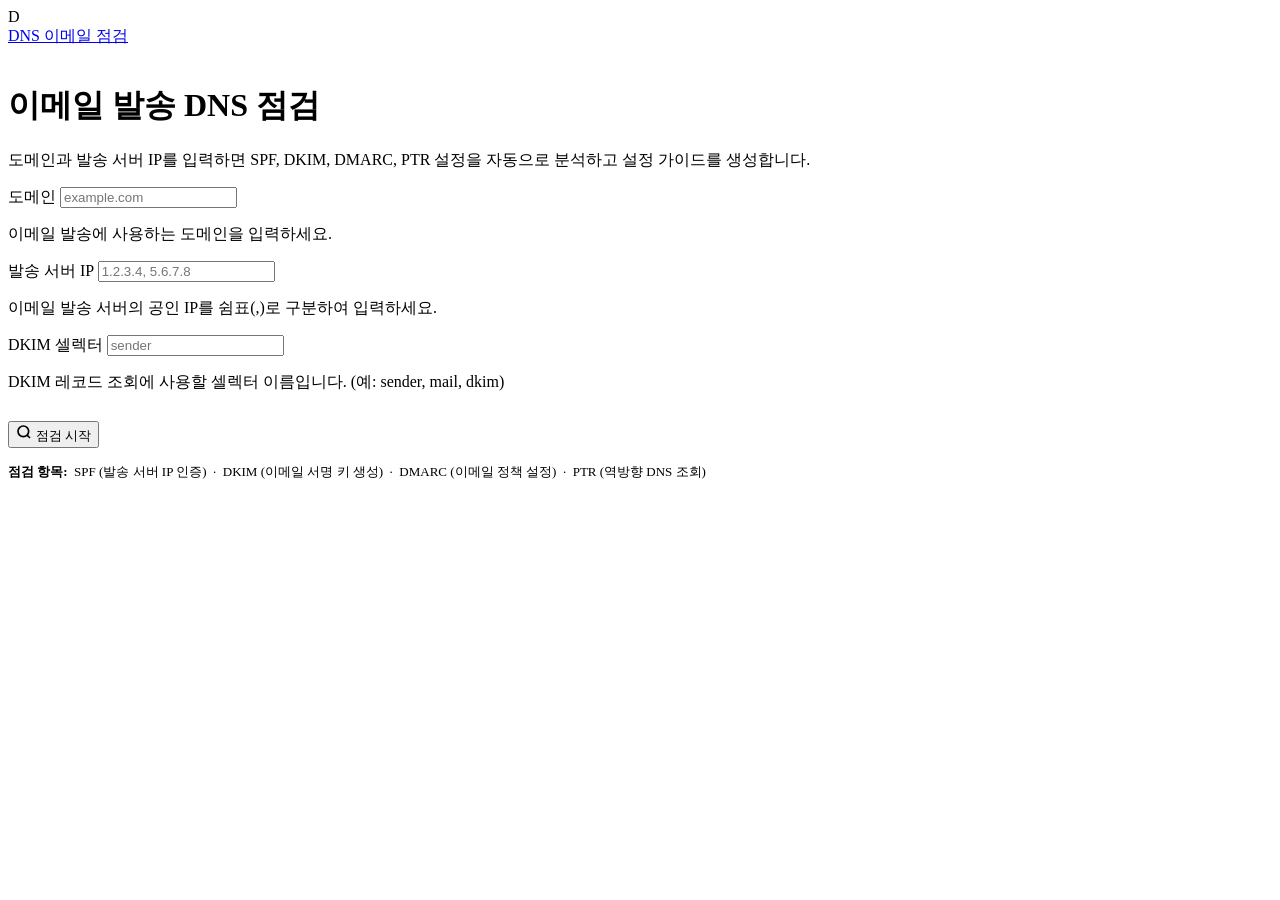
<file: src/main/resources/templates/index.html>
<!DOCTYPE html>
<html lang="ko" xmlns:th="http://www.thymeleaf.org">
<head>
    <meta charset="UTF-8">
    <meta name="viewport" content="width=device-width, initial-scale=1.0">
    <title>DNS 이메일 점검</title>
    <link rel="stylesheet" th:href="@{/css/toss-style.css}">
</head>
<body>

<header class="header">
    <div class="header-inner">
        <div class="header-logo">D</div>
        <a href="/" class="header-title">DNS 이메일 점검</a>
    </div>
</header>

<main class="page">
    <div style="padding-top: 16px;">
        <h1 class="page-title">이메일 발송 DNS 점검</h1>
        <p class="page-subtitle">도메인과 발송 서버 IP를 입력하면 SPF, DKIM, DMARC, PTR 설정을 자동으로 분석하고 설정 가이드를 생성합니다.</p>
    </div>

    <div class="card">
        <form action="/check" method="post">
            <div class="form-group">
                <label class="form-label" for="domain">도메인</label>
                <input class="form-input" type="text" id="domain" name="domain"
                       placeholder="example.com" required autocomplete="off">
                <p class="form-hint">이메일 발송에 사용하는 도메인을 입력하세요.</p>
            </div>

            <div class="form-group">
                <label class="form-label" for="publicIps">발송 서버 IP</label>
                <input class="form-input" type="text" id="publicIps" name="publicIps"
                       placeholder="1.2.3.4, 5.6.7.8" required autocomplete="off">
                <p class="form-hint">이메일 발송 서버의 공인 IP를 쉼표(,)로 구분하여 입력하세요.</p>
            </div>

            <div class="form-group" style="margin-bottom: 28px;">
                <label class="form-label" for="selector">DKIM 셀렉터</label>
                <input class="form-input" type="text" id="selector" name="selector"
                       placeholder="sender" required autocomplete="off">
                <p class="form-hint">DKIM 레코드 조회에 사용할 셀렉터 이름입니다. (예: sender, mail, dkim)</p>
            </div>

            <button type="submit" class="btn btn-primary">
                <svg width="16" height="16" viewBox="0 0 24 24" fill="none" stroke="currentColor" stroke-width="2.5">
                    <circle cx="11" cy="11" r="8"/><path d="m21 21-4.35-4.35"/>
                </svg>
                점검 시작
            </button>
        </form>
    </div>

    <div class="card card-sm" style="background: var(--color-primary-light); box-shadow: none;">
        <p style="font-size: 13px; color: var(--color-primary); line-height: 1.7;">
            <strong>점검 항목:</strong>
            &nbsp;SPF (발송 서버 IP 인증) &nbsp;·&nbsp;
            DKIM (이메일 서명 키 생성) &nbsp;·&nbsp;
            DMARC (이메일 정책 설정) &nbsp;·&nbsp;
            PTR (역방향 DNS 조회)
        </p>
    </div>
</main>

</body>
</html>
</file>
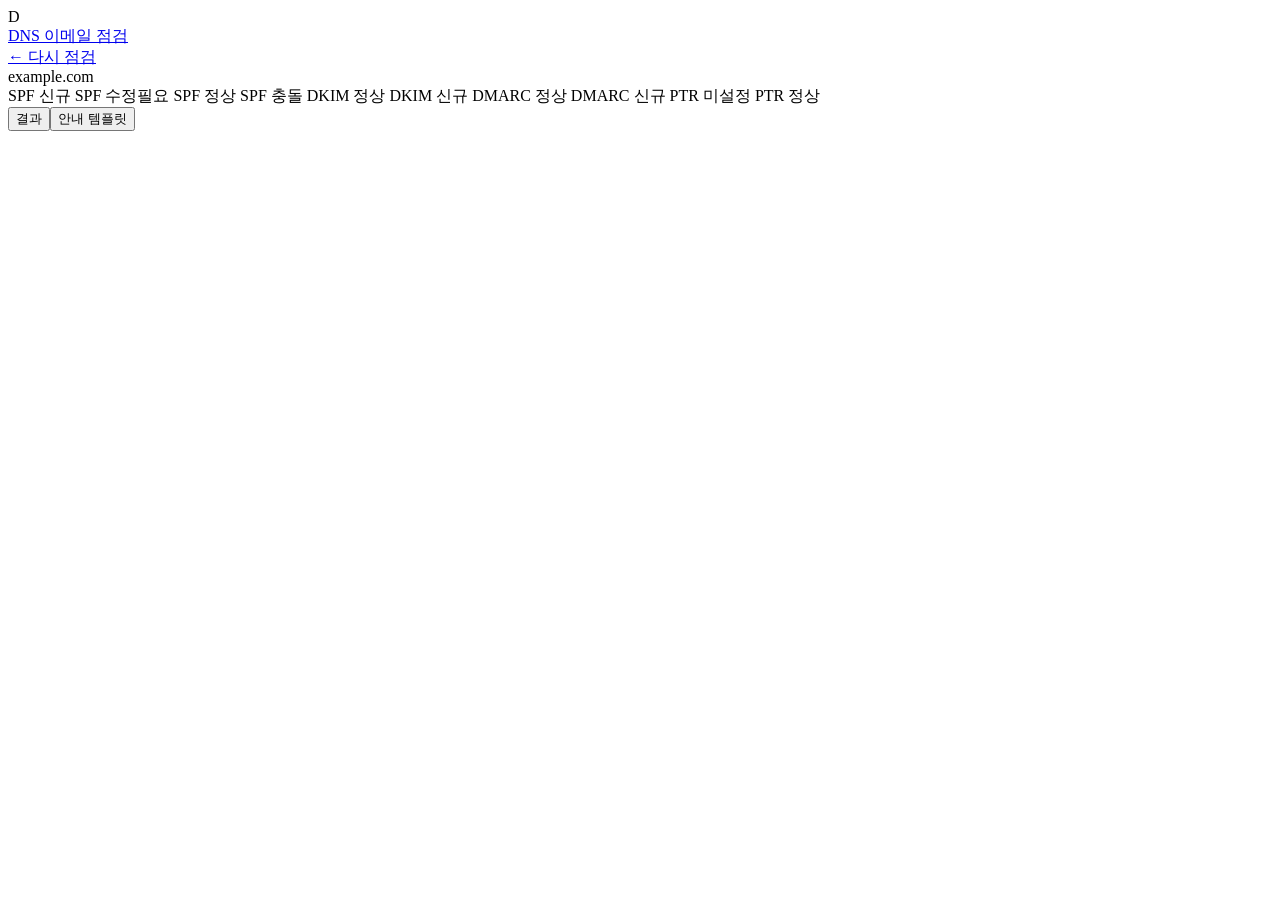
<file: src/main/resources/templates/result.html>
<!DOCTYPE html>
<html lang="ko" xmlns:th="http://www.thymeleaf.org">
<head>
    <meta charset="UTF-8">
    <meta name="viewport" content="width=device-width, initial-scale=1.0">
    <title th:text="'DNS 점검 결과 — ' + ${response.domain()}">DNS 점검 결과</title>
    <link rel="stylesheet" th:href="@{/css/toss-style.css}">
</head>
<body>

<header class="header">
    <div class="header-inner">
        <div class="header-logo">D</div>
        <a href="/" class="header-title">DNS 이메일 점검</a>
        <div style="margin-left: auto;">
            <a href="/" class="btn btn-secondary btn-sm">← 다시 점검</a>
        </div>
    </div>
</header>

<main class="page">
    <!-- Result Header -->
    <div class="result-header">
        <div class="result-domain" th:text="${response.domain()}">example.com</div>
        <div class="result-meta">
            <!-- SPF 뱃지 -->
            <span th:switch="${response.spf().status().name()}">
                <span th:case="'NEW'" class="badge badge-warning">SPF 신규</span>
                <span th:case="'MODIFIED'" class="badge badge-info">SPF 수정필요</span>
                <span th:case="'UNCHANGED'" class="badge badge-success">SPF 정상</span>
                <span th:case="'CONFLICT_ERROR'" class="badge badge-error">SPF 충돌</span>
            </span>
            <!-- DKIM 뱃지 -->
            <span th:switch="${response.dkim().status().name()}">
                <span th:case="'EXISTING'" class="badge badge-success">DKIM 정상</span>
                <span th:case="'NEW'"      class="badge badge-info">DKIM 신규</span>
            </span>
            <!-- DMARC 뱃지 -->
            <span th:switch="${response.dmarc().status().name()}">
                <span th:case="'EXISTING'" class="badge badge-success">DMARC 정상</span>
                <span th:case="'NEW'" class="badge badge-warning">DMARC 신규</span>
            </span>
            <!-- PTR 뱃지 -->
            <span th:if="${response.hasNotFoundPtr()}" class="badge badge-error">PTR 미설정</span>
            <span th:unless="${response.hasNotFoundPtr()}" class="badge badge-success">PTR 정상</span>
        </div>
    </div>

    <div class="card">
        <!-- Tabs -->
        <div class="tabs" style="display: flex; align-items: center;">
            <button class="tab-btn active" onclick="switchTab('result', this)">결과</button>
            <button class="tab-btn" onclick="switchTab('template', this)">안내 템플릿</button>
            <button id="copy-template-btn"
                    onclick="copyEmailTemplate(this)"
                    style="display: none; margin-left: auto; padding: 6px 14px; font-size: 12px; font-weight: 600;
                           background: #F2F4F6; color: #4E5968; border: none; border-radius: 8px; cursor: pointer;
                           transition: background 0.15s, color 0.15s;"
                    onmouseover="this.style.background='#3182F6';this.style.color='white';"
                    onmouseout="this.style.background='#F2F4F6';this.style.color='#4E5968';">
                전체 복사
            </button>
        </div>

        <!-- Tab: 결과 -->
        <div id="tab-result" class="tab-panel active">
            <div th:replace="~{fragments/result-summary :: summary(${response})}"></div>
        </div>

        <!-- Tab: 안내 템플릿 -->
        <div id="tab-template" class="tab-panel">
            <div th:replace="~{fragments/email-template :: emailTemplate(${response})}"></div>
        </div>
    </div>
</main>

<script>
    function switchTab(name, btn) {
        document.querySelectorAll('.tab-panel').forEach(p => p.classList.remove('active'));
        document.querySelectorAll('.tab-btn').forEach(b => b.classList.remove('active'));
        document.getElementById('tab-' + name).classList.add('active');
        btn.classList.add('active');
        document.getElementById('copy-template-btn').style.display = (name === 'template') ? 'block' : 'none';
    }

    function copyText(btn) {
        const valueEl = btn.closest('.record-value');
        const text = valueEl.querySelector('.copy-target').textContent.trim();

        function onSuccess() {
            btn.textContent = '복사됨';
            setTimeout(() => { btn.textContent = '복사'; }, 1500);
        }

        if (navigator.clipboard && navigator.clipboard.writeText) {
            navigator.clipboard.writeText(text).then(onSuccess);
        } else {
            const ta = document.createElement('textarea');
            ta.value = text;
            ta.style.position = 'fixed';
            ta.style.opacity = '0';
            document.body.appendChild(ta);
            ta.select();
            document.execCommand('copy');
            document.body.removeChild(ta);
            onSuccess();
        }
    }

    function copyEmailTemplate(btn) {
        const body = document.querySelector('.email-body');
        const copyBtns = body.querySelectorAll('.copy-btn');
        copyBtns.forEach(b => b.style.display = 'none');

        const htmlContent = `<html><body style="font-family:'Pretendard',Arial,sans-serif;font-size:14px;line-height:1.8;color:#191F28;max-width:680px;">${body.innerHTML}</body></html>`;
        const textContent = body.innerText.trim();

        copyBtns.forEach(b => b.style.display = '');

        function onSuccess() {
            btn.textContent = '복사됨!';
            btn.style.background = '#1EAF5F';
            btn.style.color = 'white';
            setTimeout(() => {
                btn.textContent = '전체 복사';
                btn.style.background = '#F2F4F6';
                btn.style.color = '#4E5968';
            }, 2000);
        }

        if (navigator.clipboard && navigator.clipboard.write) {
            const item = new ClipboardItem({
                'text/html':  new Blob([htmlContent],  { type: 'text/html' }),
                'text/plain': new Blob([textContent], { type: 'text/plain' })
            });
            navigator.clipboard.write([item]).then(onSuccess);
        } else {
            // fallback: execCommand copy (plain text only)
            const ta = document.createElement('textarea');
            ta.value = textContent;
            ta.style.position = 'fixed';
            ta.style.opacity = '0';
            document.body.appendChild(ta);
            ta.select();
            document.execCommand('copy');
            document.body.removeChild(ta);
            onSuccess();
        }
    }
</script>

</body>
</html>
</file>
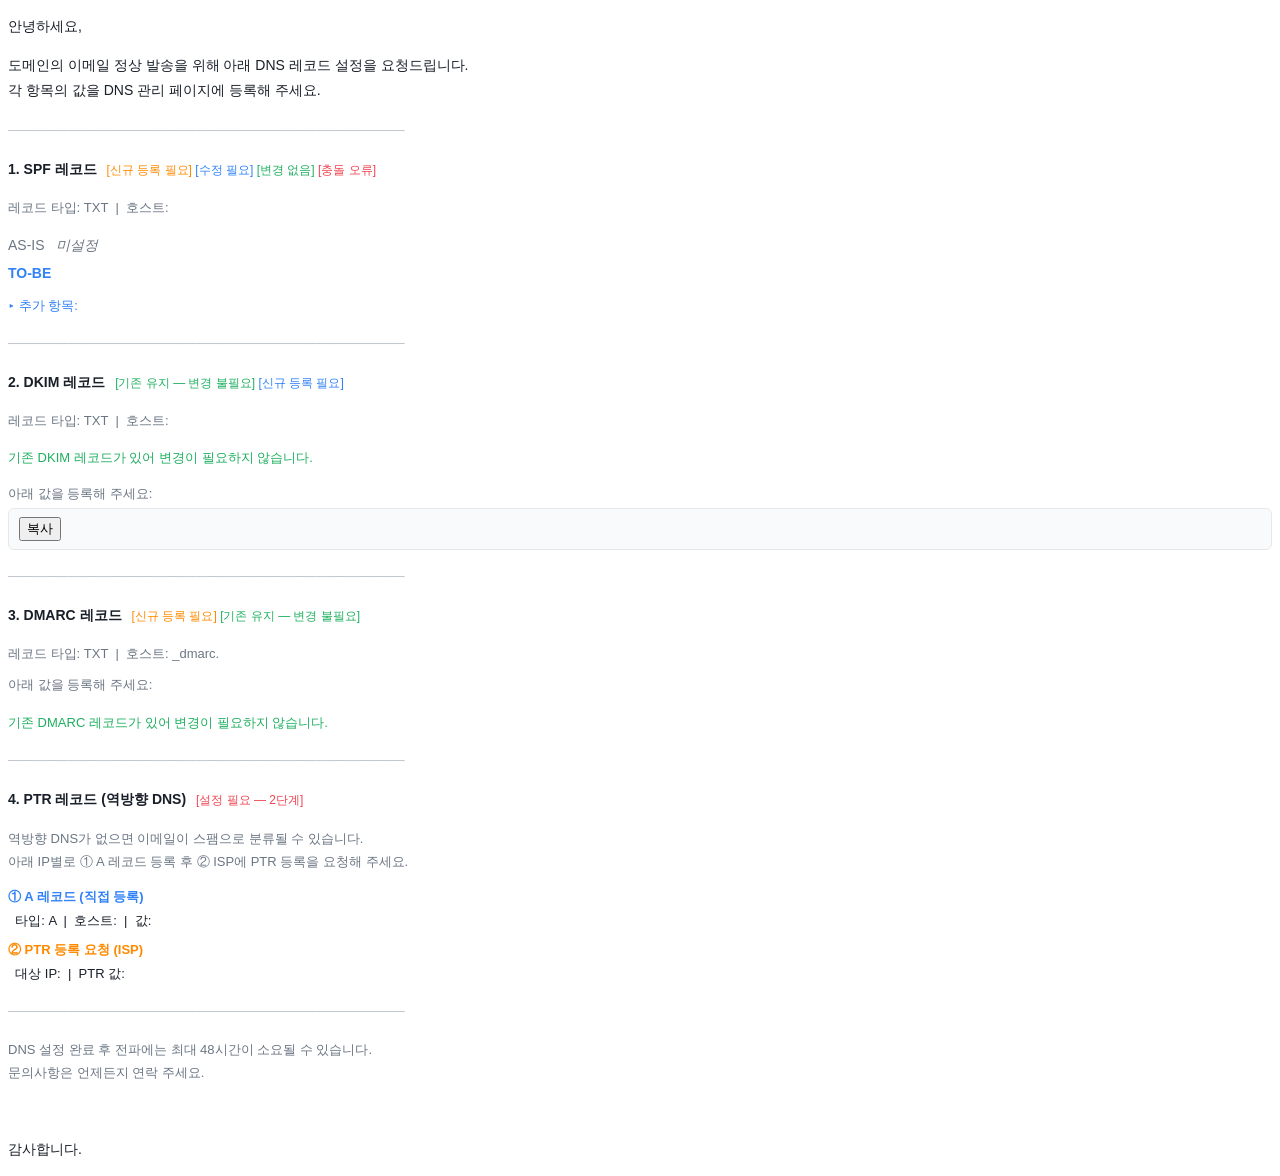
<file: src/main/resources/templates/fragments/email-template.html>
<!DOCTYPE html>
<html lang="ko" xmlns:th="http://www.thymeleaf.org">
<body>

<div th:fragment="emailTemplate(response)">

    <div class="email-wrapper">
        <div class="email-body" style="font-family: 'Pretendard', Arial, sans-serif; font-size: 14px; line-height: 1.8; color: #191F28;">

            <p>안녕하세요,</p>
            <p>
                <strong th:text="${response.domain()}"></strong> 도메인의 이메일 정상 발송을 위해
                아래 DNS 레코드 설정을 요청드립니다.<br>
                각 항목의 값을 DNS 관리 페이지에 등록해 주세요.
            </p>

            <p style="color:#C0C7D0;">────────────────────────────────────────</p>

            <!-- ── 1. SPF ── AS-IS / TO-BE 모두 표시 -->
            <p>
                <strong>1. SPF 레코드</strong>
                <span th:switch="${response.spf().status().name()}" style="font-size: 12px; margin-left: 6px;">
                    <span th:case="'NEW'"            style="color:#FF8A00;">[신규 등록 필요]</span>
                    <span th:case="'MODIFIED'"       style="color:#3182F6;">[수정 필요]</span>
                    <span th:case="'UNCHANGED'"      style="color:#1EAF5F;">[변경 없음]</span>
                    <span th:case="'CONFLICT_ERROR'" style="color:#F04452;">[충돌 오류]</span>
                </span>
            </p>
            <p style="color:#6B7684; font-size: 13px; margin: 0;">
                레코드 타입: TXT &nbsp;|&nbsp; 호스트: <span th:text="${response.domain()}"></span>
            </p>

            <th:block th:if="${response.spf().status().name() == 'CONFLICT_ERROR'}">
                <p style="color:#F04452;" th:text="${response.spf().errorMessage()}"></p>
            </th:block>

            <th:block th:unless="${response.spf().status().name() == 'CONFLICT_ERROR'}">
                <p style="margin: 8px 0 2px;">
                    <span style="color:#6B7684;">AS-IS&nbsp;&nbsp;</span>
                    <span th:if="${response.spf().currentRecord() != null}"
                          th:text="${response.spf().currentRecordAbbreviated()}"></span>
                    <span th:unless="${response.spf().currentRecord() != null}"
                          style="font-style:italic; color:#6B7684;">미설정</span>
                </p>
                <p style="margin: 2px 0 8px;">
                    <span style="color:#3182F6; font-weight:700;">TO-BE&nbsp;</span>
                    <span th:utext="${response.spf().recommendedRecordForEmail()}"></span>
                </p>
                <p th:if="${!response.spf().addedIps().isEmpty()}"
                   style="font-size: 13px; color:#3182F6; margin: 0;">
                    ▸ 추가 항목:
                    <strong th:text="${#strings.listJoin(response.spf().addedIps(), ', ')}"></strong>
                </p>
            </th:block>

            <p style="color:#C0C7D0;">────────────────────────────────────────</p>

            <!-- ── 2. DKIM ── 등록 필요한 값만 안내 -->
            <p>
                <strong>2. DKIM 레코드</strong>
                <span style="font-size: 12px; margin-left: 6px;">
                    <span th:if="${response.dkim().status().name() == 'EXISTING'}" style="color:#1EAF5F;">[기존 유지 — 변경 불필요]</span>
                    <span th:unless="${response.dkim().status().name() == 'EXISTING'}" style="color:#3182F6;">[신규 등록 필요]</span>
                </span>
            </p>
            <p style="color:#6B7684; font-size: 13px; margin: 0;">
                레코드 타입: TXT &nbsp;|&nbsp; 호스트: <span th:text="${response.dkim().dnsName()}"></span>
            </p>

            <th:block th:if="${response.dkim().status().name() == 'EXISTING'}">
                <p style="color:#1EAF5F; font-size: 13px;">기존 DKIM 레코드가 있어 변경이 필요하지 않습니다.</p>
            </th:block>
            <th:block th:unless="${response.dkim().status().name() == 'EXISTING'}">
                <p style="margin: 8px 0 2px; color:#6B7684; font-size: 13px;">아래 값을 등록해 주세요:</p>
                <div style="background:#F9FAFB; border:1px solid #E5E8EB; border-radius:6px; padding:8px 44px 8px 10px;
                            position:relative; word-break:break-all; font-family:monospace; font-size:12px; line-height:1.6;">
                    <span class="copy-target" style="color:#3182F6; font-weight:700;"
                          th:text="${response.dkim().dnsValue()}"></span>
                    <button class="copy-btn" onclick="copyText(this)">복사</button>
                </div>
            </th:block>

            <p style="color:#C0C7D0;">────────────────────────────────────────</p>

            <!-- ── 3. DMARC ── 등록 필요한 값만 안내 -->
            <p>
                <strong>3. DMARC 레코드</strong>
                <span style="font-size: 12px; margin-left: 6px;">
                    <span th:if="${response.dmarc().status().name() == 'NEW'}" style="color:#FF8A00;">[신규 등록 필요]</span>
                    <span th:unless="${response.dmarc().status().name() == 'NEW'}" style="color:#1EAF5F;">[기존 유지 — 변경 불필요]</span>
                </span>
            </p>
            <p style="color:#6B7684; font-size: 13px; margin: 0;">
                레코드 타입: TXT &nbsp;|&nbsp; 호스트: _dmarc.<span th:text="${response.domain()}"></span>
            </p>

            <th:block th:if="${response.dmarc().status().name() == 'NEW'}">
                <p style="margin: 8px 0 2px; color:#6B7684; font-size: 13px;">아래 값을 등록해 주세요:</p>
                <p style="font-weight:700; color:#3182F6;" th:text="${response.dmarc().recommendedRecord()}"></p>
            </th:block>
            <th:block th:unless="${response.dmarc().status().name() == 'NEW'}">
                <p style="color:#1EAF5F; font-size: 13px;">기존 DMARC 레코드가 있어 변경이 필요하지 않습니다.</p>
            </th:block>

            <!-- ── 4. PTR (미설정 있을 때만) ── -->
            <th:block th:if="${response.hasNotFoundPtr()}">
                <p style="color:#C0C7D0;">────────────────────────────────────────</p>

                <p>
                    <strong>4. PTR 레코드 (역방향 DNS)</strong>
                    <span style="font-size: 12px; color:#F04452; margin-left: 6px;">[설정 필요 — 2단계]</span>
                </p>
                <p style="font-size: 13px; color:#6B7684; margin: 0 0 10px;">
                    역방향 DNS가 없으면 이메일이 스팸으로 분류될 수 있습니다.<br>
                    아래 IP별로 ① A 레코드 등록 후 ② ISP에 PTR 등록을 요청해 주세요.
                </p>

                <th:block th:each="ptr : ${response.ptrResults()}" th:if="${ptr.status().name() == 'NOT_FOUND'}">
                    <p style="font-weight:700; margin: 12px 0 4px;" th:text="'▸ ' + ${ptr.ip()}"></p>
                    <p style="font-size: 13px; margin: 2px 0;">
                        <span style="color:#3182F6; font-weight:600;">① A 레코드 (직접 등록)</span><br>
                        &nbsp;&nbsp;타입: A &nbsp;|&nbsp;
                        호스트: <strong th:text="'mail.' + ${response.domain()}"></strong> &nbsp;|&nbsp;
                        값: <strong th:text="${ptr.ip()}"></strong>
                    </p>
                    <p style="font-size: 13px; margin: 6px 0;">
                        <span style="color:#FF8A00; font-weight:600;">② PTR 등록 요청 (ISP)</span><br>
                        &nbsp;&nbsp;대상 IP: <span th:text="${ptr.ip()}"></span> &nbsp;|&nbsp;
                        PTR 값: <strong th:text="'mail.' + ${response.domain()}"></strong>
                    </p>
                </th:block>
            </th:block>

            <p style="color:#C0C7D0;">────────────────────────────────────────</p>

            <p style="font-size: 13px; color:#6B7684;">
                DNS 설정 완료 후 전파에는 최대 48시간이 소요될 수 있습니다.<br>
                문의사항은 언제든지 연락 주세요.
            </p>
            <br>
            <p>감사합니다.</p>
        </div>
    </div>

</div>

</body>
</html>
</file>
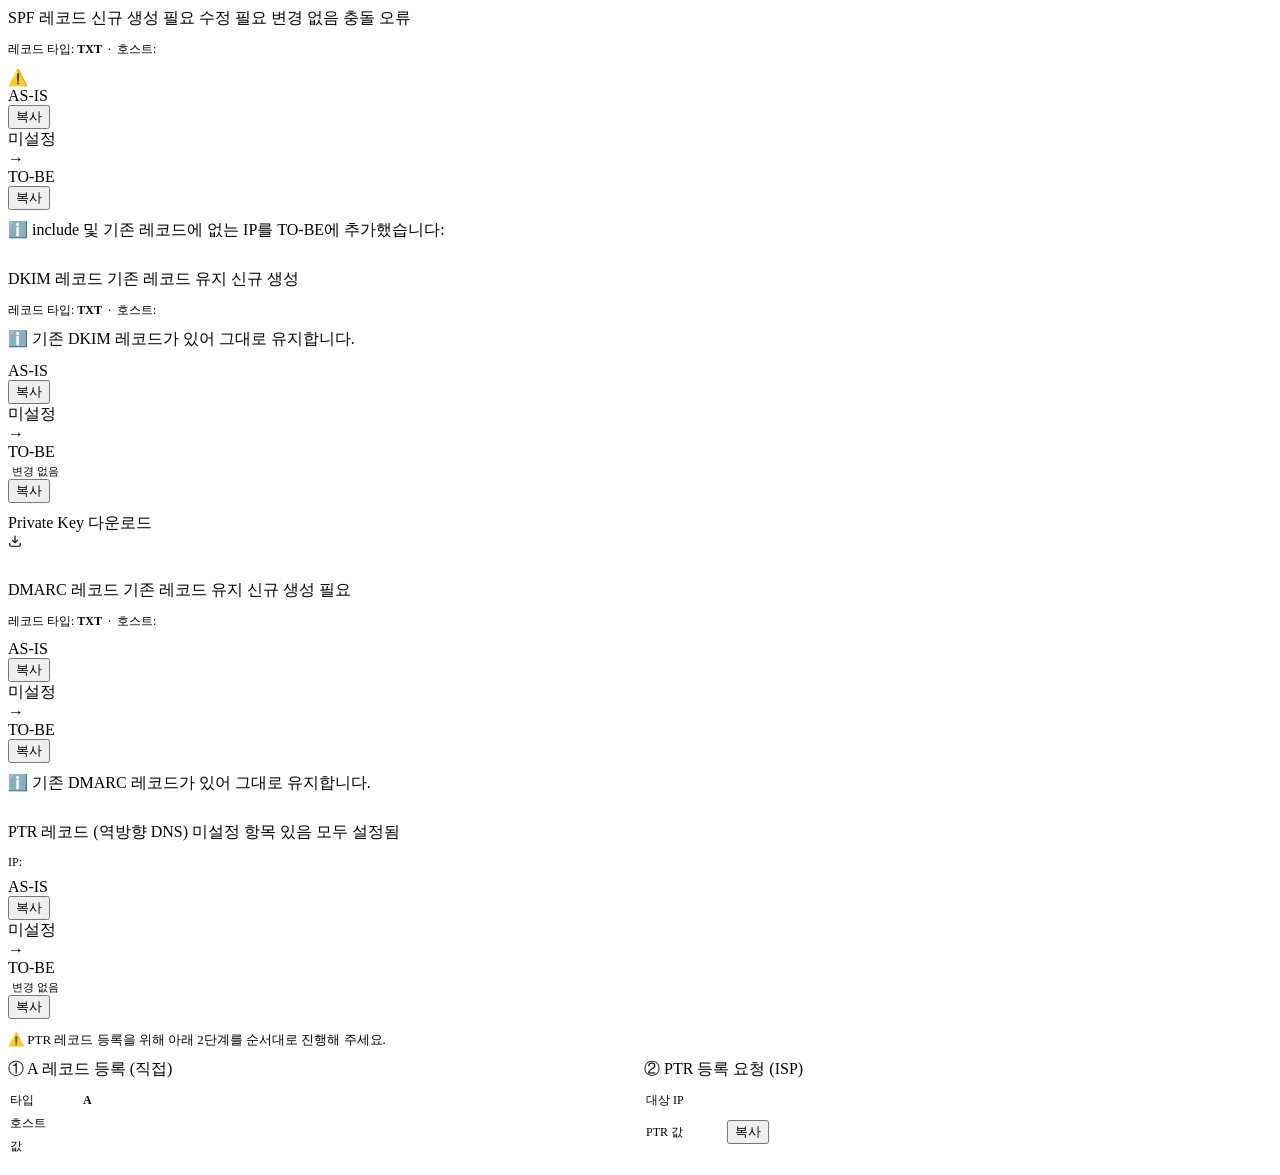
<file: src/main/resources/templates/fragments/result-summary.html>
<!DOCTYPE html>
<html lang="ko" xmlns:th="http://www.thymeleaf.org">
<body>

<div th:fragment="summary(response)">

    <!-- ── SPF ── -->
    <div style="margin-bottom: 28px;">
        <div class="section-header">
            <div class="section-title">
                <span>SPF 레코드</span>
                <span th:switch="${response.spf().status().name()}">
                    <span th:case="'NEW'"           class="badge badge-warning">신규 생성 필요</span>
                    <span th:case="'MODIFIED'"      class="badge badge-info">수정 필요</span>
                    <span th:case="'UNCHANGED'"     class="badge badge-success">변경 없음</span>
                    <span th:case="'CONFLICT_ERROR'" class="badge badge-error">충돌 오류</span>
                </span>
            </div>
        </div>

        <p style="font-size: 12px; color: var(--color-text-secondary); margin-bottom: 10px;">
            레코드 타입: <strong>TXT</strong> &nbsp;·&nbsp; 호스트: <code th:text="${response.domain()}"></code>
        </p>

        <!-- CONFLICT_ERROR -->
        <th:block th:if="${response.spf().status().name() == 'CONFLICT_ERROR'}">
            <div class="alert alert-error">
                <span>⚠️</span>
                <span th:text="${response.spf().errorMessage()}"></span>
            </div>
        </th:block>

        <!-- 정상 케이스 AS-IS / TO-BE -->
        <th:block th:unless="${response.spf().status().name() == 'CONFLICT_ERROR'}">
            <div class="asistobe">
                <!-- AS-IS -->
                <div class="asistobe-col">
                    <div class="asistobe-label">AS-IS</div>
                    <div th:if="${response.spf().currentRecord() != null}"
                         class="record-value" style="position: relative;">
                        <span class="copy-target" th:text="${response.spf().currentRecord()}"></span>
                        <button class="copy-btn" onclick="copyText(this)">복사</button>
                    </div>
                    <div th:unless="${response.spf().currentRecord() != null}" class="unset-value">미설정</div>
                </div>
                <!-- Arrow -->
                <div class="asistobe-arrow">→</div>
                <!-- TO-BE -->
                <div class="asistobe-col">
                    <div class="asistobe-label tobe">TO-BE</div>
                    <div class="record-value" style="position: relative;">
                        <span class="copy-target" th:utext="${response.spf().recommendedRecordHighlighted()}"></span>
                        <button class="copy-btn" onclick="copyText(this)">복사</button>
                    </div>
                </div>
            </div>

            <div th:if="${!response.spf().addedIps().isEmpty()}" class="alert alert-info" style="margin-top: 10px;">
                <span>ℹ️</span>
                <span>include 및 기존 레코드에 없는 IP를 TO-BE에 추가했습니다:
                    <strong th:text="${#strings.listJoin(response.spf().addedIps(), ', ')}"></strong>
                </span>
            </div>
        </th:block>
    </div>

    <div class="divider"></div>

    <!-- ── DKIM ── -->
    <div style="margin-bottom: 28px;">
        <div class="section-header">
            <div class="section-title">
                <span>DKIM 레코드</span>
                <span th:switch="${response.dkim().status().name()}">
                    <span th:case="'EXISTING'" class="badge badge-success">기존 레코드 유지</span>
                    <span th:case="'NEW'"      class="badge badge-info">신규 생성</span>
                </span>
            </div>
        </div>

        <p style="font-size: 12px; color: var(--color-text-secondary); margin-bottom: 10px;">
            레코드 타입: <strong>TXT</strong> &nbsp;·&nbsp; 호스트: <code th:text="${response.dkim().dnsName()}"></code>
        </p>

        <div th:if="${response.dkim().status().name() == 'EXISTING'}" class="alert alert-info" style="margin-bottom: 12px;">
            <span>ℹ️</span>
            <span>기존 DKIM 레코드가 있어 그대로 유지합니다.</span>
        </div>

        <div class="asistobe">
            <!-- AS-IS -->
            <div class="asistobe-col">
                <div class="asistobe-label">AS-IS</div>
                <div th:if="${response.dkim().hasExistingRecord()}"
                     class="record-value" style="position: relative;">
                    <span class="copy-target" th:text="${response.dkim().existingDnsValue()}"></span>
                    <button class="copy-btn" onclick="copyText(this)">복사</button>
                </div>
                <div th:unless="${response.dkim().hasExistingRecord()}" class="unset-value">미설정</div>
            </div>
            <!-- Arrow -->
            <div class="asistobe-arrow">→</div>
            <!-- TO-BE -->
            <div class="asistobe-col">
                <div class="asistobe-label tobe">TO-BE</div>
                <!-- EXISTING: 변경 없음 -->
                <div th:if="${response.dkim().status().name() == 'EXISTING'}" class="record-value">
                    <span th:text="${response.dkim().dnsValue()}"></span>
                    &nbsp;<span class="badge badge-success" style="font-size:11px;">변경 없음</span>
                </div>
                <!-- NEW: 새 키 -->
                <div th:unless="${response.dkim().status().name() == 'EXISTING'}"
                     class="record-value" style="position: relative;">
                    <span class="copy-target">
                        <strong style="color:var(--color-primary)" th:text="${response.dkim().dnsValue()}"></strong>
                    </span>
                    <button class="copy-btn" onclick="copyText(this)">복사</button>
                </div>
            </div>
        </div>

        <!-- Private Key 다운로드 (신규인 경우만) -->
        <div th:if="${response.dkim().status().name() == 'NEW'}" class="record-item" style="margin-top: 10px;">
            <div class="record-label">Private Key 다운로드</div>
            <a th:href="${response.dkim().privateKeyDownloadUrl()}" class="download-link">
                <svg width="14" height="14" viewBox="0 0 24 24" fill="none" stroke="currentColor" stroke-width="2">
                    <path d="M21 15v4a2 2 0 0 1-2 2H5a2 2 0 0 1-2-2v-4"/><polyline points="7 10 12 15 17 10"/><line x1="12" y1="15" x2="12" y2="3"/>
                </svg>
                <span th:text="${response.dkim().privateKeyFileName()}"></span>
            </a>
        </div>
    </div>

    <div class="divider"></div>

    <!-- ── DMARC ── -->
    <div style="margin-bottom: 28px;">
        <div class="section-header">
            <div class="section-title">
                <span>DMARC 레코드</span>
                <span th:switch="${response.dmarc().status().name()}">
                    <span th:case="'EXISTING'" class="badge badge-success">기존 레코드 유지</span>
                    <span th:case="'NEW'"      class="badge badge-warning">신규 생성 필요</span>
                </span>
            </div>
        </div>

        <p style="font-size: 12px; color: var(--color-text-secondary); margin-bottom: 10px;">
            레코드 타입: <strong>TXT</strong> &nbsp;·&nbsp; 호스트: <code th:text="'_dmarc.' + ${response.domain()}"></code>
        </p>

        <div class="asistobe">
            <!-- AS-IS -->
            <div class="asistobe-col">
                <div class="asistobe-label">AS-IS</div>
                <div th:if="${response.dmarc().currentRecord() != null}"
                     class="record-value" style="position: relative;">
                    <span class="copy-target" th:text="${response.dmarc().currentRecord()}"></span>
                    <button class="copy-btn" onclick="copyText(this)">복사</button>
                </div>
                <div th:unless="${response.dmarc().currentRecord() != null}" class="unset-value">미설정</div>
            </div>
            <!-- Arrow -->
            <div class="asistobe-arrow">→</div>
            <!-- TO-BE -->
            <div class="asistobe-col">
                <div class="asistobe-label tobe">TO-BE</div>
                <div class="record-value" style="position: relative;">
                    <span class="copy-target">
                        <!-- 신규인 경우 전체 볼드 -->
                        <strong th:if="${response.dmarc().status().name() == 'NEW'}"
                                style="color:var(--color-primary)"
                                th:text="${response.dmarc().recommendedRecord()}"></strong>
                        <span th:unless="${response.dmarc().status().name() == 'NEW'}"
                              th:text="${response.dmarc().recommendedRecord()}"></span>
                    </span>
                    <button class="copy-btn" onclick="copyText(this)">복사</button>
                </div>
            </div>
        </div>

        <div th:if="${response.dmarc().status().name() == 'EXISTING'}" class="alert alert-info" style="margin-top: 10px;">
            <span>ℹ️</span>
            <span>기존 DMARC 레코드가 있어 그대로 유지합니다.</span>
        </div>
    </div>

    <div class="divider"></div>

    <!-- ── PTR ── -->
    <div>
        <div class="section-header">
            <div class="section-title">
                <span>PTR 레코드 (역방향 DNS)</span>
                <span th:if="${response.hasNotFoundPtr()}" class="badge badge-error">미설정 항목 있음</span>
                <span th:unless="${response.hasNotFoundPtr()}" class="badge badge-success">모두 설정됨</span>
            </div>
        </div>

        <!-- IP별 AS-IS / TO-BE -->
        <div th:each="ptr, iterStat : ${response.ptrResults()}" style="margin-bottom: 16px;">
            <p style="font-size: 12px; color: var(--color-text-secondary); margin-bottom: 8px;">
                IP: <strong th:text="${ptr.ip()}"></strong>
            </p>

            <div class="asistobe">
                <!-- AS-IS -->
                <div class="asistobe-col">
                    <div class="asistobe-label">AS-IS</div>
                    <div th:if="${ptr.status().name() == 'EXISTS'}"
                         class="record-value" style="position: relative;">
                        <span class="copy-target" th:text="${ptr.ptrRecord()}"></span>
                        <button class="copy-btn" onclick="copyText(this)">복사</button>
                    </div>
                    <div th:unless="${ptr.status().name() == 'EXISTS'}" class="unset-value">미설정</div>
                </div>
                <!-- Arrow -->
                <div class="asistobe-arrow">→</div>
                <!-- TO-BE -->
                <div class="asistobe-col">
                    <div class="asistobe-label tobe">TO-BE</div>
                    <div th:if="${ptr.status().name() == 'EXISTS'}" class="record-value">
                        <span th:text="${ptr.ptrRecord()}"></span>
                        &nbsp;<span class="badge badge-success" style="font-size:11px;">변경 없음</span>
                    </div>
                    <div th:unless="${ptr.status().name() == 'EXISTS'}" class="record-value" style="position: relative;">
                        <span class="copy-target">
                            <strong style="color:var(--color-primary)" th:text="'mail.' + ${response.domain()}"></strong>
                        </span>
                        <button class="copy-btn" onclick="copyText(this)">복사</button>
                    </div>
                </div>
            </div>

            <!-- PTR 미설정 — A레코드 → PTR 단계 가이드 -->
            <div th:if="${ptr.status().name() == 'NOT_FOUND'}" style="margin-top: 12px;">
                <div class="alert alert-warning" style="margin-bottom: 10px; font-size: 13px;">
                    <span>⚠️</span>
                    <span>PTR 레코드 등록을 위해 아래 2단계를 순서대로 진행해 주세요.</span>
                </div>

                <div style="display: grid; grid-template-columns: 1fr 1fr; gap: 8px;">
                    <!-- Step 1 -->
                    <div class="record-item">
                        <div class="record-label" style="color: var(--color-primary); margin-bottom: 8px;">① A 레코드 등록 (직접)</div>
                        <table style="width: 100%; font-size: 12px;">
                            <tr><td style="color:var(--color-text-secondary); width:70px; padding: 2px 0;">타입</td><td><strong>A</strong></td></tr>
                            <tr><td style="color:var(--color-text-secondary); padding: 2px 0;">호스트</td>
                                <td style="font-family:monospace;" th:text="'mail.' + ${response.domain()}"></td></tr>
                            <tr><td style="color:var(--color-text-secondary); padding: 2px 0;">값</td>
                                <td style="font-family:monospace;" th:text="${ptr.ip()}"></td></tr>
                        </table>
                    </div>
                    <!-- Step 2 -->
                    <div class="record-item">
                        <div class="record-label" style="color: var(--color-warning-text); margin-bottom: 8px;">② PTR 등록 요청 (ISP)</div>
                        <table style="width: 100%; font-size: 12px;">
                            <tr><td style="color:var(--color-text-secondary); width:70px; padding: 2px 0;">대상 IP</td>
                                <td style="font-family:monospace;" th:text="${ptr.ip()}"></td></tr>
                            <tr><td style="color:var(--color-text-secondary); padding: 2px 0;">PTR 값</td>
                                <td>
                                    <div class="record-value" style="position:relative; margin:0; padding: 6px 36px 6px 8px;">
                                        <span class="copy-target" th:text="'mail.' + ${response.domain()}"></span>
                                        <button class="copy-btn" onclick="copyText(this)">복사</button>
                                    </div>
                                </td></tr>
                        </table>
                    </div>
                </div>
            </div>

            <div th:if="${!iterStat.last}" class="divider" style="margin-top: 16px;"></div>
        </div>
    </div>

</div>

</body>
</html>
</file>
